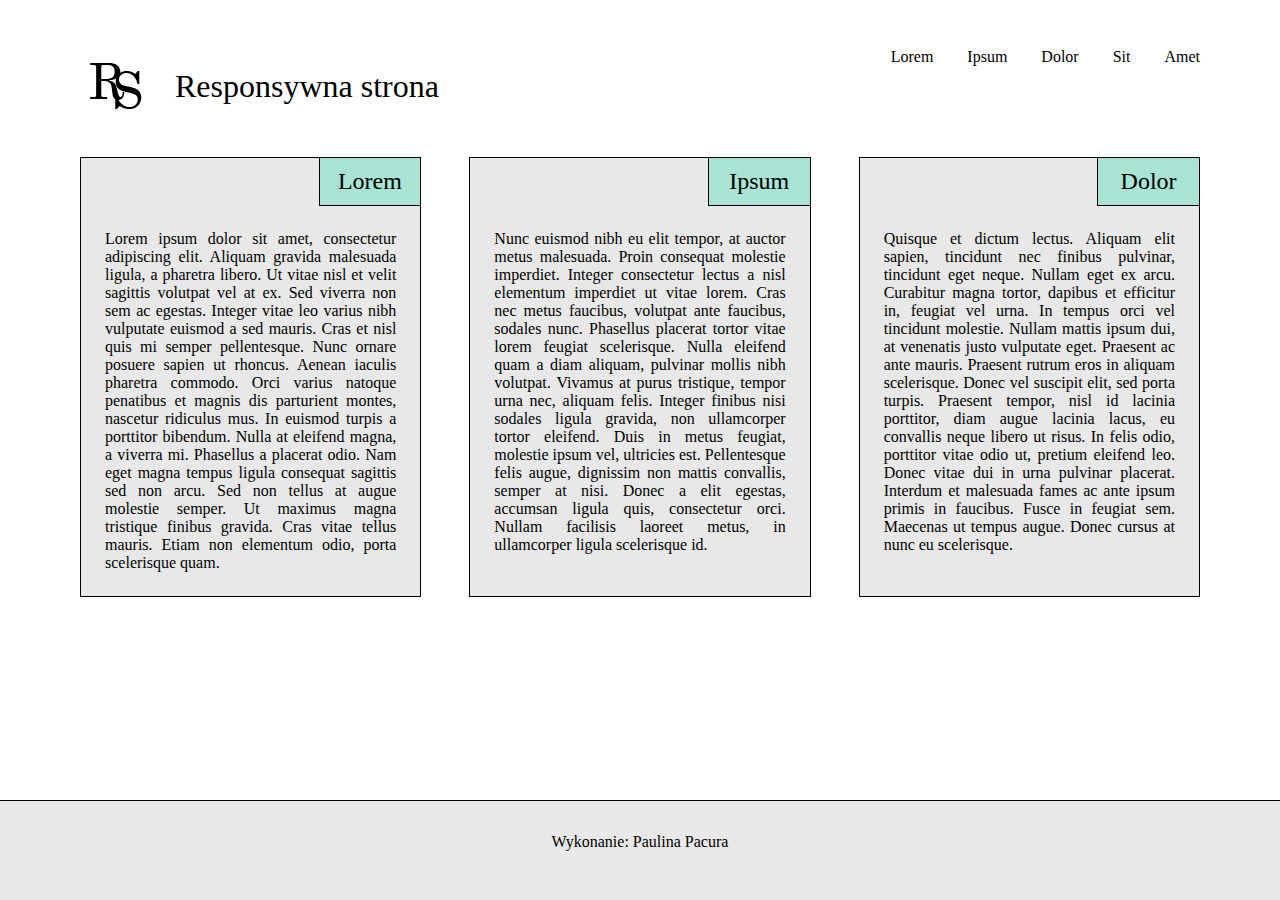
<file: Lab2 Responsive Design/index.html>
<!DOCTYPE HTML>
<html>
  <head>
    <meta charset="UTF-8"/>
    <link rel="stylesheet" type="text/css" href="style/style.css" title="Arkusz stylów CSS"/>
  </head>

  <body>
      <header>
        <img src=style\logo.png alt="RS">
        <h1>Responsywna strona</h1>

         
        <nav class="navbar">
          <div class="nav-icon">
            <div></div>
            <div></div>
            <div></div>
        </div>
        <div class="nav-links">
          <ul class="nav-links">
            <li class="nav-item">Lorem</li>
            <li class="nav-item">Ipsum</li>
            <li class="nav-item">Dolor</li>
            <li class="nav-item">Sit</li>
            <li class="nav-item">Amet</li>
          </ul>
        </div>
        </div>
        </nav>
      </header>

      <div class="page-content">
        <div class="text-box-1">
              <h2 class="article-title">Lorem</h2>
              <p>Lorem ipsum dolor sit amet, consectetur adipiscing elit. Aliquam gravida malesuada ligula, a pharetra libero. Ut vitae nisl et velit sagittis volutpat vel at ex. Sed viverra non sem ac egestas. Integer vitae leo varius nibh vulputate euismod a sed mauris. Cras et nisl quis mi semper pellentesque. Nunc ornare posuere sapien ut rhoncus. Aenean iaculis pharetra commodo. Orci varius natoque penatibus et magnis dis parturient montes, nascetur ridiculus mus. In euismod turpis a porttitor bibendum. Nulla at eleifend magna, a viverra mi. Phasellus a placerat odio. Nam eget magna tempus ligula consequat sagittis sed non arcu. Sed non tellus at augue molestie semper. Ut maximus magna tristique finibus gravida. Cras vitae tellus mauris. Etiam non elementum odio, porta scelerisque quam.</p>
            </div>
             <div class="text-box-2">
              <h2 class="article-title">
              Ipsum</h2>
              <p>Nunc euismod nibh eu elit tempor, at auctor metus malesuada. Proin consequat molestie imperdiet. Integer consectetur lectus a nisl elementum imperdiet ut vitae lorem. Cras nec metus faucibus, volutpat ante faucibus, sodales nunc. Phasellus placerat tortor vitae lorem feugiat scelerisque. Nulla eleifend quam a diam aliquam, pulvinar mollis nibh volutpat. Vivamus at purus tristique, tempor urna nec, aliquam felis. Integer finibus nisi sodales ligula gravida, non ullamcorper tortor eleifend. Duis in metus feugiat, molestie ipsum vel, ultricies est. Pellentesque felis augue, dignissim non mattis convallis, semper at nisi. Donec a elit egestas, accumsan ligula quis, consectetur orci. Nullam facilisis laoreet metus, in ullamcorper ligula scelerisque id.</p>
            </div>
             <div class="text-box-3">
              <h2 class="article-title">Dolor</h2>
              <p>Quisque et dictum lectus. Aliquam elit sapien, tincidunt nec finibus pulvinar, tincidunt eget neque. Nullam eget ex arcu. Curabitur magna tortor, dapibus et efficitur in, feugiat vel urna. In tempus orci vel tincidunt molestie. Nullam mattis ipsum dui, at venenatis justo vulputate eget. Praesent ac ante mauris. Praesent rutrum eros in aliquam scelerisque. Donec vel suscipit elit, sed porta turpis. Praesent tempor, nisl id lacinia porttitor, diam augue lacinia lacus, eu convallis neque libero ut risus. In felis odio, porttitor vitae odio ut, pretium eleifend leo. Donec vitae dui in urna pulvinar placerat. Interdum et malesuada fames ac ante ipsum primis in faucibus. Fusce in feugiat sem. Maecenas ut tempus augue. Donec cursus at nunc eu scelerisque.</p>
            </div>
          </div>
    <footer>
  Wykonanie: Paulina Pacura
    </footer>
</body>
</html>
</file>
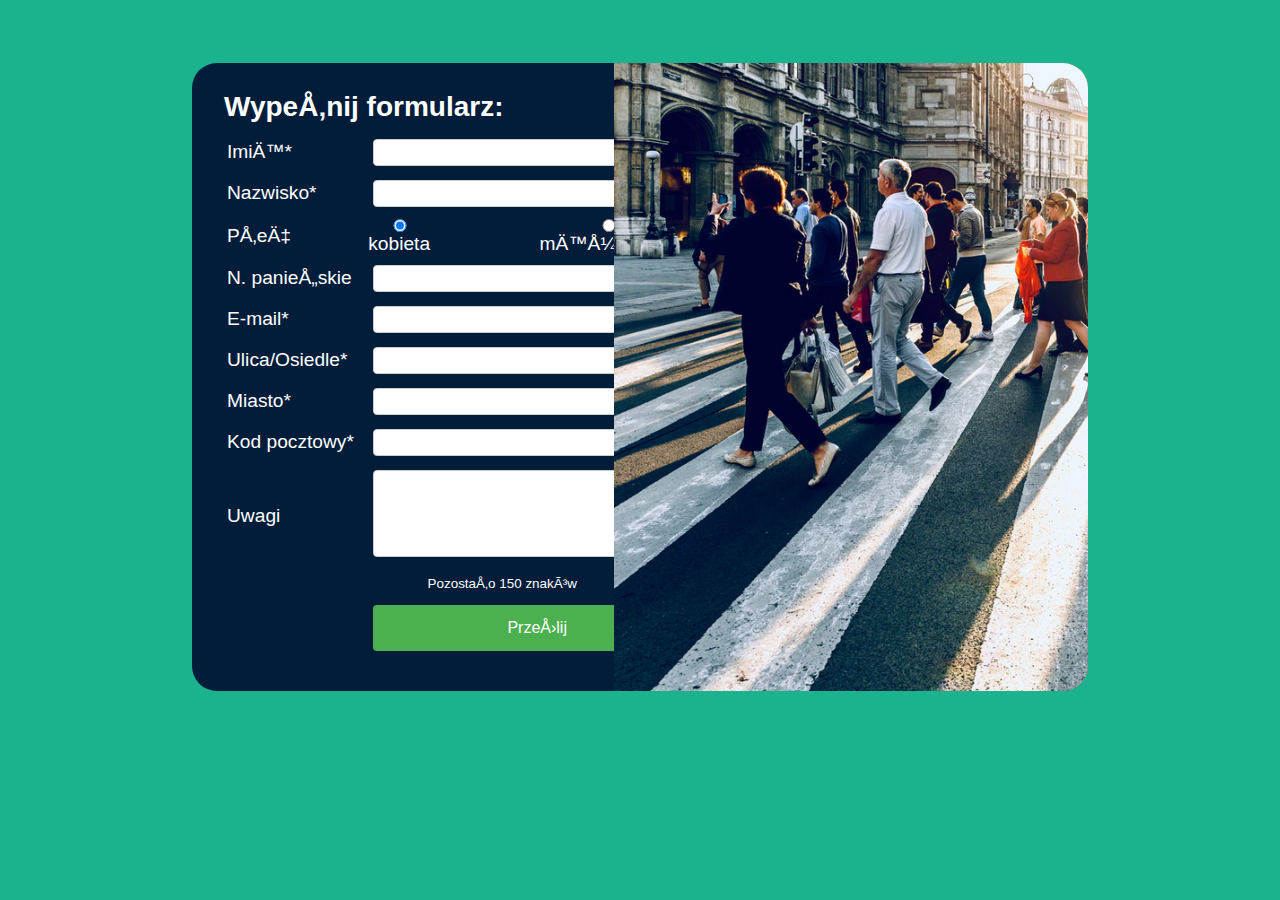
<file: Lab3 JavaScript/form.html>
<!doctypehtml>
<html>

<head>
    <metacharset="utf-8" />
    <link rel="stylesheet" href="style.css">
    <script type="text/javascript" src="form-check.js"></script>
    <title>JavaScript</title>
</head>

<body>

    <section class="container">
        <div class="left-half">
            <form id=' dane-osobowe ' class="dane-osobowe">
                <h1>Wypełnij formularz:</h1>
                <table>
                    <div class="callout">
                        <div class="callout-f_imie">
                        </div>
                    </div>
                    <tr>
                        <td>Imię*</td>
                        <td>
                            <input type="text" name="f_imie">
                        </td>
                    </tr>
                    <tr>
                        <div class="callout">
                            <div class="callout-f_nazwisko">
                            </div>
                        </div>
                        <td>Nazwisko*</td>
                        <td>
                            <input type="text" name="f_nazwisko">
                        </td>
                    </tr>
                    <tr>
                        <td>Płeć</td>
                        <td>
                            <div class='dual-box '>
                                <div class='dual-elem '>
                                    <input onClick="changeVisibility('nazwisko-panienskie ')" name="f_plec" value="f_k" checked type="radio" />kobieta</div>
                                <br/>
                                <div class='dual-elem '>
                                    <input onClick="changeVisibility('nazwisko-panienskie ')" name="f_plec" value="f_m" type="radio" />mężczyzna </div>
                            </div>
                        </td>
                    </tr>
                    <tr>
                        <div class="callout">
                            <div class="callout-f_nazwisko_p">
                            </div>
                        </div>
                        <td>N. panieńskie</td>
                        <td>
                            <span class='nazwisko-panienskie '>
                                <input type="text" name="f_nazwisko_p">
                            </span>
                        </td>
                    </tr>
                    <tr>
                        <div class="callout">
                            <div class="callout-f_email">
                            </div>
                        </div>
                        <td>E-mail*</td>
                        <td>
                            <input type="text" name="f_email">
                        </td>
                    </tr>
                    <tr>
                        <div class="callout">
                            <div class="callout-f_ulica">
                            </div>
                        </div>
                        <td>Ulica/Osiedle*</td>
                        <td>
                            <input type="text" name="f_ulica">
                        </td>
                    </tr>
                    <tr>
                        <div class="callout">
                            <div class="callout-f_miasto">
                            </div>
                        </div>
                        <td>Miasto*</td>
                        <td>
                            <input type="text" name="f_miasto">
                        </td>
                    </tr>
                    <tr>
                        <div class="callout">
                            <div class="callout-f_kod">
                            </div>
                        </div>
                        <td>Kod pocztowy*</td>
                        <td>
                            <input type="text" name="f_kod">
                        </td>
                    </tr>
                    <tr>
                        <td>Uwagi</td>
                        <td>
                            <textarea rows="5" cols="16" name="uwagi" onkeydown="cnt(this.form.uwagi, document.getElementById('zostalo '), 150)"></textarea>
                        </td>
                    </tr>
                    <tr>
                        <td>
                        </td>
                        <td>
                            <span class="licznik-znakow">Pozostało <span id="zostalo">150</span> znaków</span>
                        </td>
                    </tr>
                    <tr>
                        <td>
                        </td>
                        <td>
                            <input type="submit" value="Prześlij" onclick='return buttonClick(this.form) '>
                        </td>
                    </tr>
                </table>
            </form>
        </div>
        <div class="right-half">
            <div class="bg"></div>
        </div>
    </section>

</body>

</html>
</file>
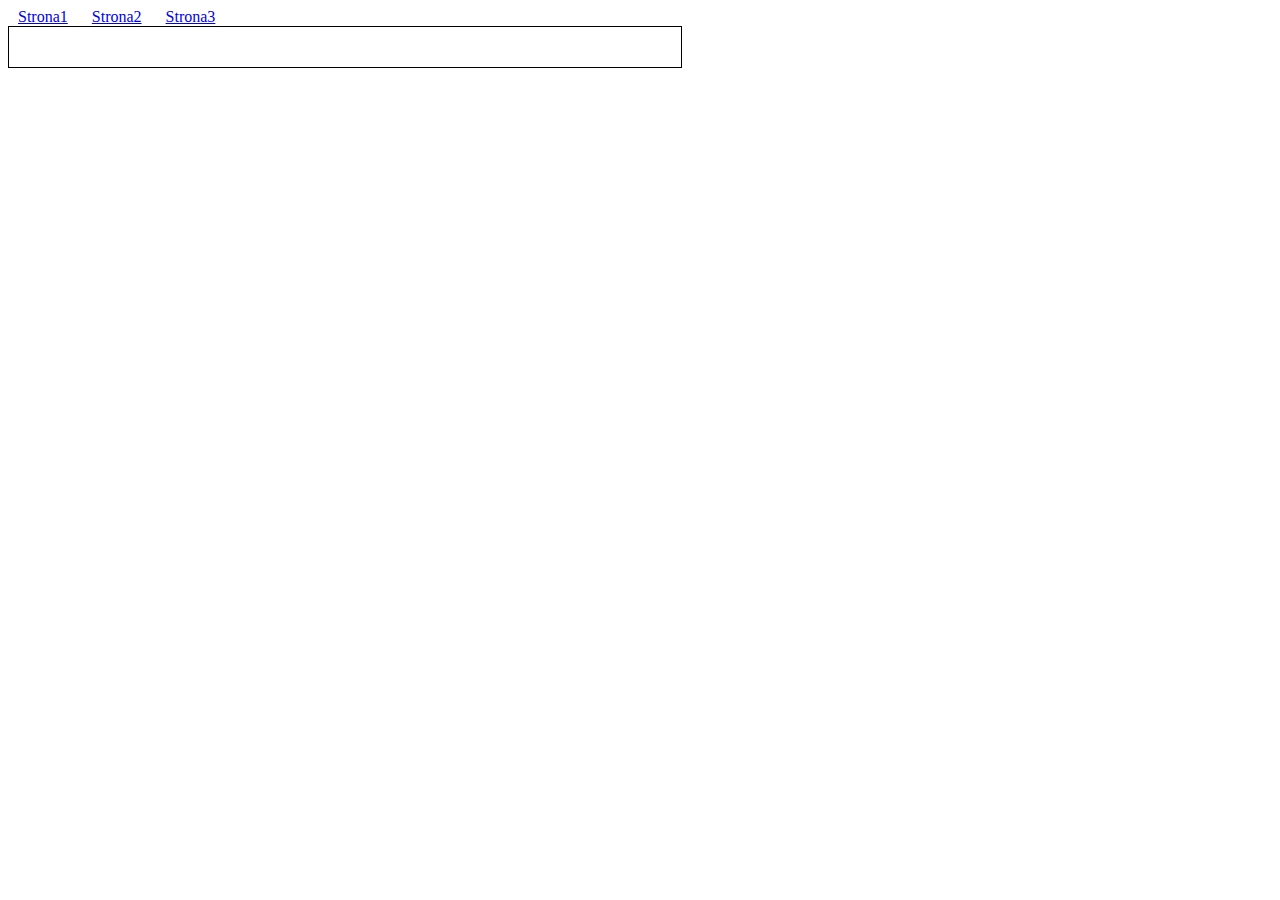
<file: Lab4 jQuery/AJAX.html>
<!DOCTYPE html>
<html>

<head>
    <meta charset="utf-8" />
    <script type="text/javascript" src="http://ajax.googleapis.com/ajax/libs/jquery/1.9.1/jquery.min.js"></script>
    <style>
        a { margin: 10px; }

        #content {
            border: 1px solid black;
            padding: 20px;
            width: 50%;
        }
    </style>
    <script type="text/javascript">
        $('a').click(function () {
            $('#content').animate({ height: '0px', width: '0px' }, () => {
                $('#content').load('AJAX' + $(this).attr('href'), () => {
                    $('#content').animate({ height: '500px', width: '500px' });
                });
            });
            return false;
        });

    </script>
</head>

<body>
    <header>
        <nav>
            <a href="Selektory.html">Strona1</a>
            <a href="Style.html">Strona2</a>
            <a href="Zdarzenia.html">Strona3</a>
        </nav>
    </header>
    <div id="content"></div>
</body>

</html>
</file>
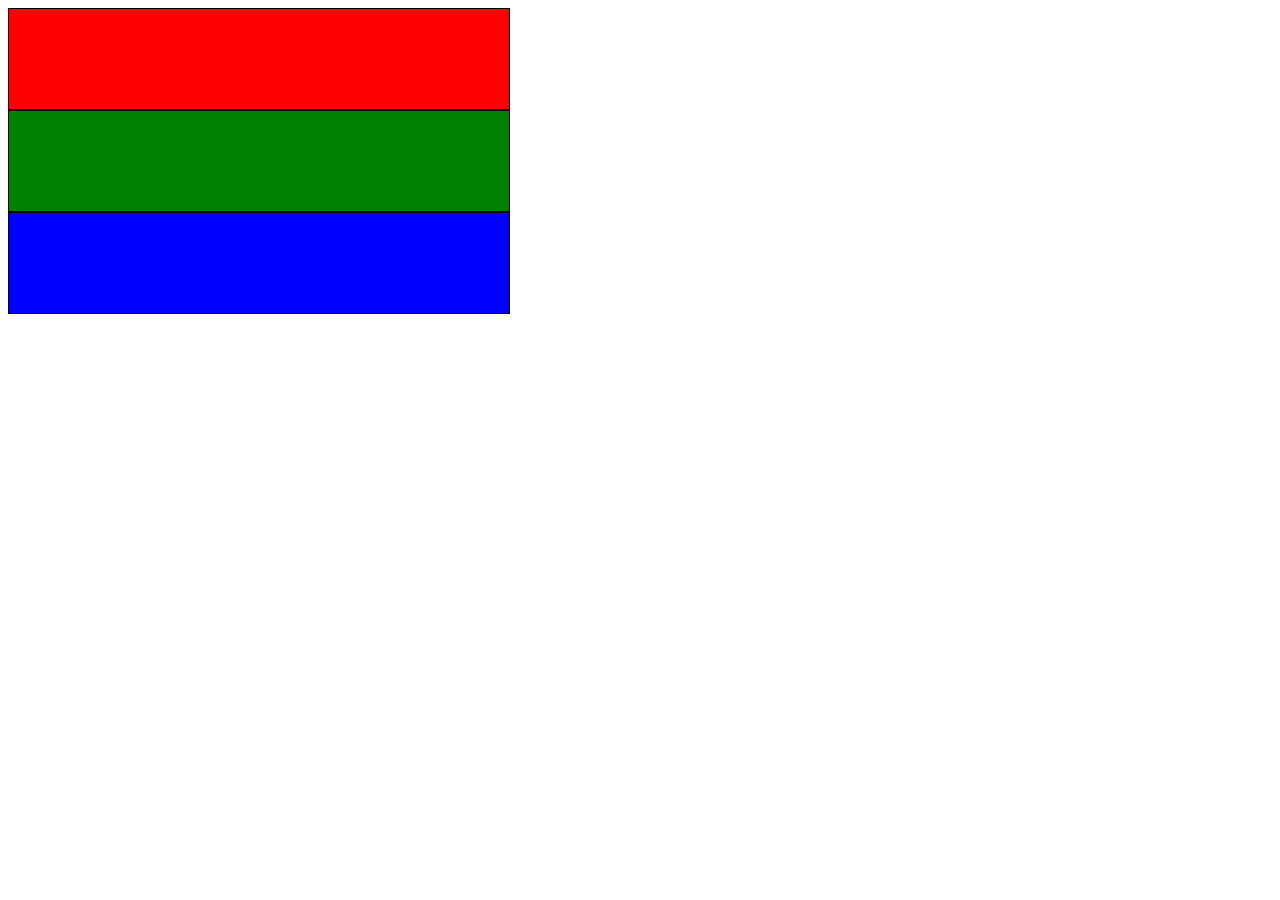
<file: Lab4 jQuery/DOM.html>
<!DOCTYPE html>
<html>

<head>
    <meta charset="utf-8" />
    <title>Q&A</title>
    <style>
        #r { background-color: Red; }

        #g { background-color: Green;}

        #b { background-color: Blue; }

        #r,#g,#b {
            height: 100px;
            width: 500px;
            border: 1px solid black;
            text-align: center;
        }
    </style>
    <script type="text/javascript" src="http://ajax.googleapis.com/ajax/libs/jquery/1.9.1/jquery.min.js"></script>
    <script type="text/javascript">
        function Down() {
            var div = $(this);
            $('div').mousemove(function (e) {
                div.remove();
                div.insertAfter(e.target);
                div.mousedown(Down);
            });
            $('div').mouseup(function (e) {
                $('div').unbind('mousemove');
            });
        }
        $(document).ready(function () {
            $('div').mousedown(Down);
        });
    </script>
</head>

<body>
    <div id="r"></div>
    <div id="g"></div>
    <div id="b"></div>
</body>

</html>
</file>
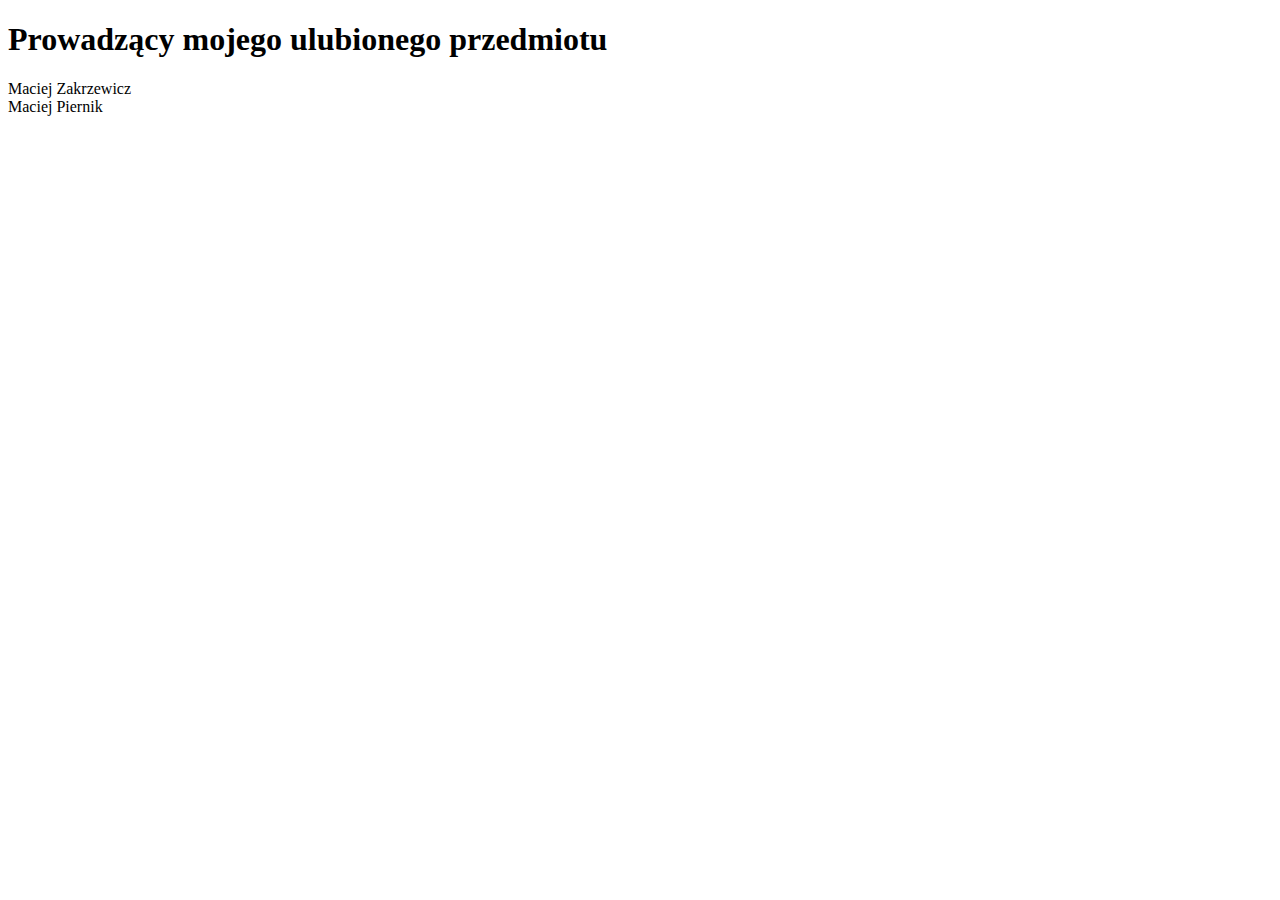
<file: Lab4 jQuery/JSON1.html>
<!DOCTYPE html>
<html>

<head>
    <meta charset="utf-8" />
    <title>JSON</title>
    <script type="text/javascript" src="http://ajax.googleapis.com/ajax/libs/jquery/1.9.1/jquery.min.js"></script>
    <script type="text/javascript">
        var d =
        {
            "Pracownicy": {
                "Pracownik": [
                    { "Imie": "Maciej", "Nazwisko": "Zakrzewicz" },
                    { "Imie": "Maciej", "Nazwisko": "Piernik" }
                ]
            }
        };
        function makeElement(elem) { 
            return '<div>' + elem.Imie + ' ' + elem.Nazwisko + '</div>' }
        $(function () {
            $('#x').append(d.Pracownicy.Pracownik.map(makeElement));
        });
    </script>
</head>

<body>
    <h1>Prowadzący mojego ulubionego przedmiotu</h1>
    <div id="x"></div>
</body>

</html>
</file>
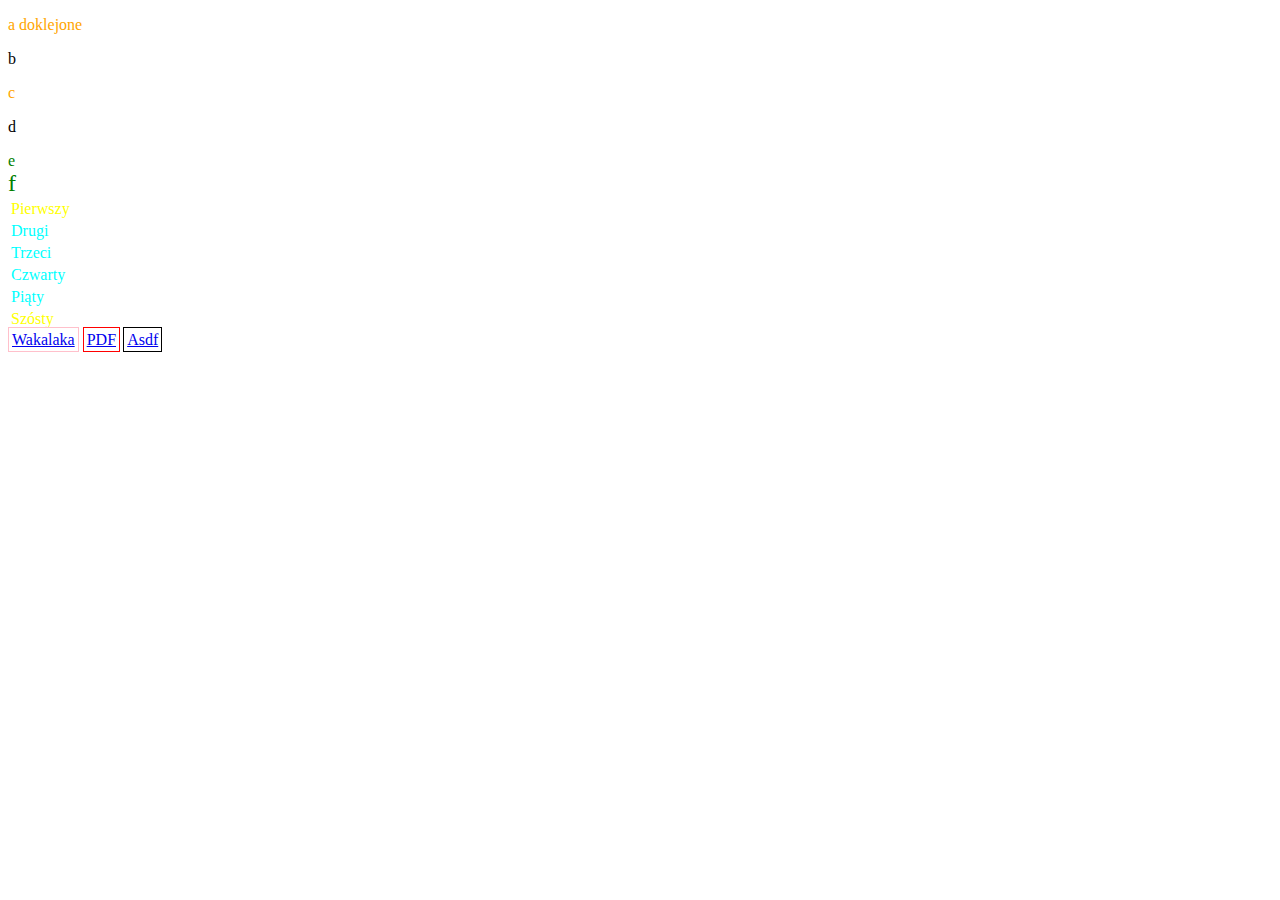
<file: Lab4 jQuery/selektory.html>
<!DOCTYPE html>
<html>

<head>
    <meta charset="utf-8" />
    <title>jQuery</title>
    <script type="text/javascript" src="http://ajax.googleapis.com/ajax/libs/jquery/1.9.1/jquery.min.js"></script>
    <script type="text/javascript">
        $(function () {
            $('#a').css('color', 'red').append(' doklejone');
            $('div').css('color', 'green');
            $('.c').css('font-size', 'x-large');
            $('tr + tr').css('color', 'aqua');
            $('table tr:first').css('color', 'yellow');
            $('tr:last').css('color', 'yellow');
            $('p:even').css('color', 'orange');
            $('[href]').css('border', '1px solid black').css('padding', '3px');
            $('a[href*=kalaka]').css('border', '1px solid pink');
            $('a[href$=\'.pdf\']').css('border', '1px solid red');
            alert('Wartość atrybutu color elementu o id="a" to ' + $('#a').css('color'));
        });
    </script>
</head>

<body>
    <p id="a">a</p>
    <p>b</p>
    <p>c</p>
    <p>d</p>
    <div>e</div>
    <div class="c">f</div>
    <table>
        <tr>
            <td>Pierwszy</td>
        </tr>
        <tr>
            <td>Drugi</td>
        </tr>
        <tr>
            <td>Trzeci</td>
        </tr>
        <tr>
            <td>Czwarty</td>
        </tr>
        <tr>
            <td>Piąty</td>
        </tr>
        <tr>
            <td>Szósty</td>
        </tr>
    </table>
    <a href="wakalaka.html">Wakalaka</a>
    <a href="asdf.pdf">PDF</a>
    <a href="asdf.html">Asdf</a>

</body>

</html>
</file>
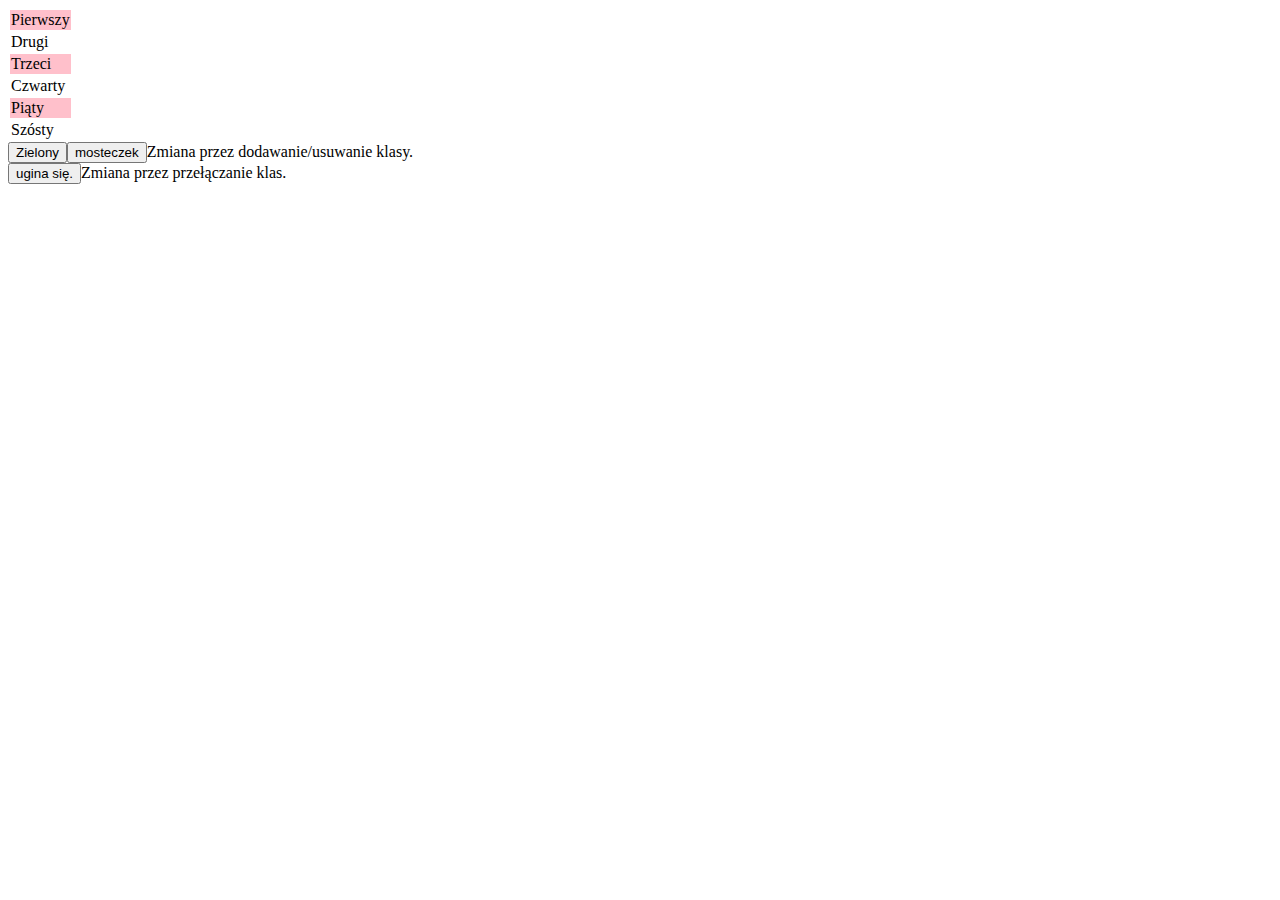
<file: Lab4 jQuery/style.html>
<!DOCTYPE html>
<html>

<head>
    <meta charset="utf-8" />
    <title>jQuery</title>
    <script type="text/javascript" src="http://ajax.googleapis.com/ajax/libs/jquery/1.9.1/jquery.min.js"></script>
    <script type="text/javascript">
        $(function () {
            $('button:contains(\'Zielony\')').click(function () {
                $('#classic').addClass('zielona');
            });
            $('button:contains(\'mosteczek\')').click(function () {
                $('#classic').removeClass('zielona');
            });
            $('button:contains(\'ugina\')').click(function () {
                $('#toggle').toggleClass('zielona');
            });
            $('tr:even').addClass('zielona');
            $('li.a:not([href.b]')
        });

    </script>
    <style>
        .zielona {
            background: Pink;
        }
    </style>
</head>

<body>
    <table>
        <tr>
            <td>Pierwszy</td>
        </tr>
        <tr>
            <td>Drugi</td>
        </tr>
        <tr>
            <td>Trzeci</td>
        </tr>
        <tr>
            <td>Czwarty</td>
        </tr>
        <tr>
            <td>Piąty</td>
        </tr>
        <tr>
            <td>Szósty</td>
        </tr>
    </table>
    <div><button>Zielony</button><button>mosteczek</button><span id="classic">Zmiana
            przez dodawanie/usuwanie klasy.</span></div>
    <div><button>ugina się.</button><span id="toggle">Zmiana przez przełączanie
            klas.</span></div>
</body>

</html>
</file>
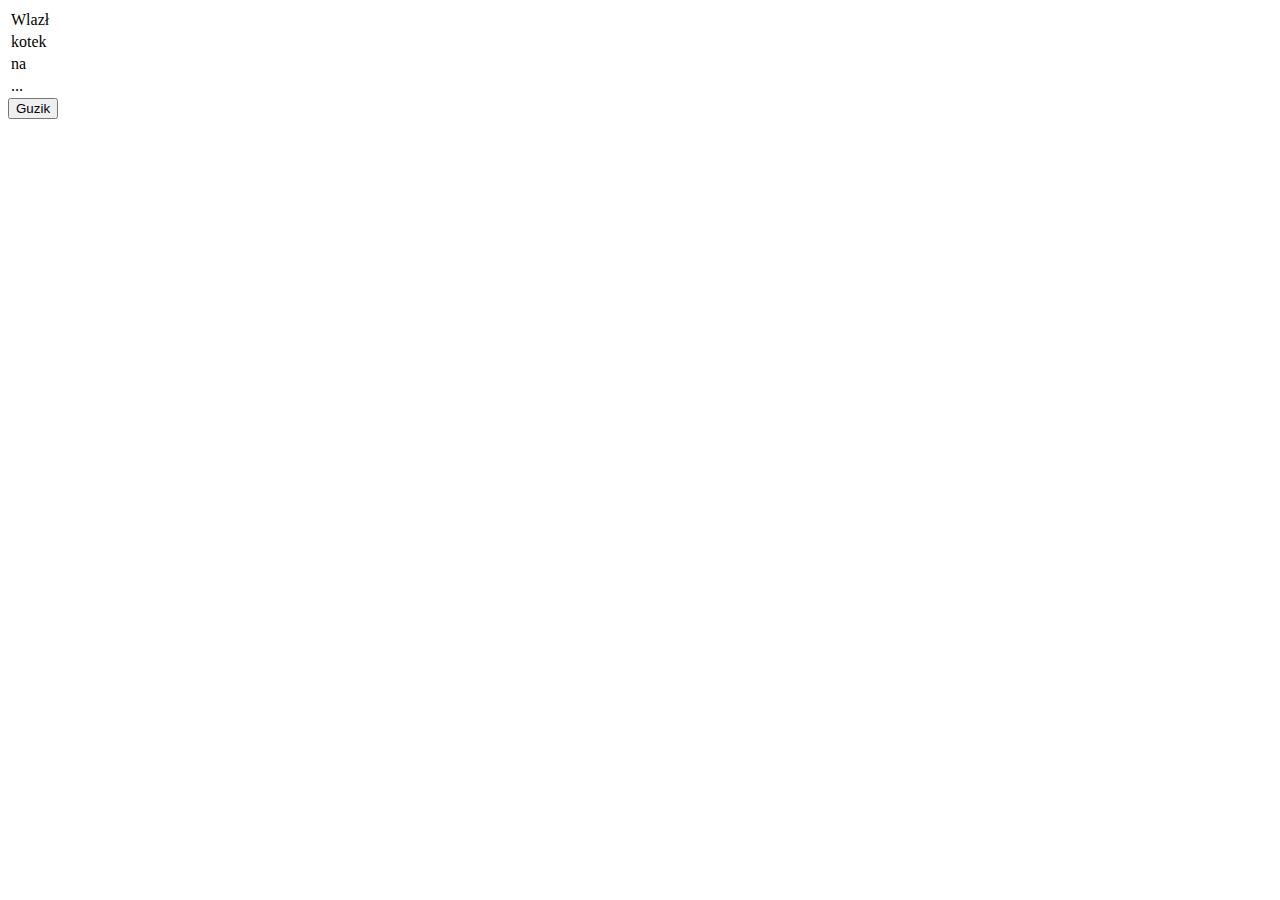
<file: Lab4 jQuery/zdarzenia.html>
<!DOCTYPE html>
<html>

<head>
    <meta charset="utf-8" />
    <title>jQuery</title>
    <script type="text/javascript" src="http://ajax.googleapis.com/ajax/libs/jquery/1.9.1/jquery.min.js"></script>
    <script type="text/javascript">
        function edit() {
            const row = $(this);
            row.html('<input id="edit" value="' + row.html() + '">');
            $('#edit').blur( () => {
                row.html($(this).val());
                row.one('click', edit);
                $('button').trigger('asdf');
            }).focus();
        }
        $(function () {
            $('td').one('click', edit);
            $('button').bind('asdf', function () { alert('Asdf!'); });
            $('*').unbind();
        });
    </script>
</head>

<body>
    <table>
        <tr>
            <td>Wlazł</td>
        </tr>
        <tr>
            <td>kotek</td>
        </tr>
        <tr>
            <td>
            <script>alert('!DANGER!')</script>
            na
        </td>
        </tr>
        <tr>
            <td>...</td>
        </tr>
    </table>
    <button>Guzik</button>

</body>

</html>
</file>
<file: Lab2 Responsive Design/style/style.css>
html {
  height: 100%;
  box-sizing: border-box;  
}

  *, *:before, *:after {
  box-sizing: inherit;
  padding: 0;
  margin: 0;
}

body{
  font-family: "Times New Roman", Times, serif;
  font-size: 16px;
  font-weight: normal;
  font-style: normal; 
  display: flex;
  flex-direction: column;
}

.wrapper {
  flex: 1 0 auto;
}
/****** header ******/
header {
  display: flex;
  justify-content: flex-start;
  flex-direction: row;
  flex-wrap: nowrap;
  margin-left: 5em;
  margin-right: 5em;
  margin-top: 3em;

}
  
header h1 {
  width: 100%;
  font-size: 2em;
  font-weight: normal;
  margin-left: 20px;
  margin-top: 20px;
}

header img{
  height: 75px;
  float: left;
  margin-bottom: 10px;
}

/****** navigation ******/
 nav {
  width: 100%;
 }

 .navbar {
  display: flex;
  justify-content: flex-end;
  align-self: flex-start;
 
 }

 .nav-icon {
  visibility: hidden;
  display: flex;
  flex-direction: column;
  background-color: lightgray;
  width: 40px;
  height: 40px;
  position: absolute;
  border: 1px solid black;
  border-radius: 10px;
  align-items: center;
  justify-content: center

}

.nav-icon > div {
  width: 15px;
  height: 4px;
  background-color: black;
  margin: 2px 0;
  align-self: center;

}
    
 .nav-links {
  list-style: none;
 }

 .nav-item {
  display: inline-block;
  text-decoration: none;
  padding-left: 30px;
 }

 .nav-item:hover {
  text-decoration: underline;
 }
/****** main content ******/

.page-content {
  display: flex;
  flex-direction: row;
  padding-left: 3.5em;
  padding-right: 3.5em;
  flex: 1 0 auto;
}

.page-content > div {
  width: 100%;
  display: flex;
  flex-direction: column;
  border: 1.5px solid black;
  margin: 1.5em;
}

.text-box-1 {
  background-color:  #e8e8e8;
}

.text-box-2{
  background-color: #e8e8e8;
}

.text-box-3{
  background-color: #e8e8e8;
}

.page-content div > p{
  text-align: justify;
  padding: 1.5em;
}

.article-title {
  height: 2em;
  width: 30%;
  font-size: 1.5em;
  font-weight: normal;
  display: flex;
  justify-content: center;
  align-items: center;
  align-self: flex-end;
  border: solid black;
  border-width: 0 0 1.5px 1.5px;
  background-color: #a8e3d3;
  color: black;
}


/****** footer ******/

footer {
    width: 100%;
    height: 100px;
    padding: 2em;
    background-color: #e8e8e8;
    text-align: center;
    position: fixed;
    bottom: 0;
    border-top: 1px solid black;

}

/****** responsive ******/

	@media all and (max-width: 1024px){
    main {
      flex-wrap: wrap;
    }

    .nav-links {
      visibility: hidden;
    }
   .nav-icon {
    visibility: visible;
   }

   header h1 {
    font-size: 1.5em;
   }

   .article-title {
    width: auto;
    padding: 10px;
   }
  }

  @media all and (max-width: 800px){
    main {
      flex-wrap: nowrap;
    }

    .page-content {
    display: flex;
    flex-direction: column;
    padding-right: 5em;
  }

  footer {
    height: 50px;
    display: flex;
    justify-content: center;
    align-items: center;

  }

  }
</file>
<file: Lab3 JavaScript/style.css>
html, body{
  height: 100%;
  background-color: #1bb38d;
}

body {
  font-family: sans-serif;
  line-height: 150%;
  margin: 0;
  display: flex;
  flex-direction: column;
}

div {
  display: flex;
  flex-direction: column;
  justify-content: center;
}

h1 {
  font-size: 1.75rem;
  margin: 0 0 0.75rem 0;
}

.container {
  margin:auto;
  position: relative;
  top: 10%;
  display: flex;
  width: 70%;
}

.dane-osobowe{
  font-size: 1.2rem;
}

.licznik-znakow{
  font-size: 0.7em;
  float: right;
}

.callout {
  font-weight: bold;
}

.callout-f_imie{
  top:3.5em;
  left: 22em;
  background-color: #e87109;
  position: absolute;
  z-index: 1000;
  width: 150px;
  padding-left: 10px;
  border-radius: 15px 15px 15px 0px;
}

.callout-f_nazwisko{
  top:5.5em;
  left: 22em;
  background-color: #e87109;
  position: absolute;
  z-index: 1000;
  width: 150px;
  padding-left: 10px;
  border-radius: 15px 15px 15px 0px;
}

.callout-f_email{
  top:12em;
  left: 22em;
  background-color: #e87109;
  position: absolute;
  z-index: 1000;
  width: 150px;
  padding-left: 10px;
  border-radius: 15px 15px 15px 0px;
  margin-right: 4em;
}

.callout-f_ulica{
  top:14em;
  left: 22em;
  background-color: #e87109;
  position: absolute;
  z-index: 1000;
  width: 150px;
  padding-left: 10px;
  border-radius: 15px 15px 15px 0px;
  margin-right: 4em;
}

.callout-f_miasto{
  top: 16em;
  left: 22em;
  background-color: #e87109;
  position: absolute;
  z-index: 1000;
  width: 150px;
  padding-left: 10px;
  border-radius: 15px 15px 15px 0px;
  margin-right: 4em;
}

.callout-f_kod{
  top: 18.5em;
  left: 22em;
  background-color: #e87109;
  position: absolute;
  z-index: 1000;
  width: 150px;
  padding-left: 10px;
  border-radius: 15px 15px 15px 0px;
  margin-right: 4em;
}

.dane-osobowe input[type=text], textarea{
  width: 150%;
  padding: 5px 5px;
  margin: 5px 15px;
  border: 1px solid #ccc;
  border-radius: 4px;
  box-sizing: border-box;
}

.dane-osobowe input[type=submit] {
  width: 150%;
  color: #fff;
  background-color: #4CAF50;
  padding: 14px 20px;
  margin: 5px 15px;
  border: none;
  border-radius: 4px;
  cursor: pointer;
  font-size: 1rem;
}

.dane-osobowe input[type=submit]:hover {
  background-color: #45a049;
}

.dual-box{
  display: flex;
  flex-direction: row;
}

.dual-elem{
 margin-left: 50%;
}

.left-half {
  background-color: #021d3a;
  color: #fff;
  border-radius: 25px 0px 0px 25px;
  flex: 0 0 40%;
  padding: 2rem;
}

.right-half {
  background-color: #b6701e;
  border-radius: 0px 25px 25px 0px;
  flex: 1;
}

.bg {
  background-image: url("bck.jpg");
  height: 100%; 
  background-position: left;
  border-radius: 0px 25px 25px 0px;
  background-repeat: no-repeat;
  background-size: cover;
}
</file>
